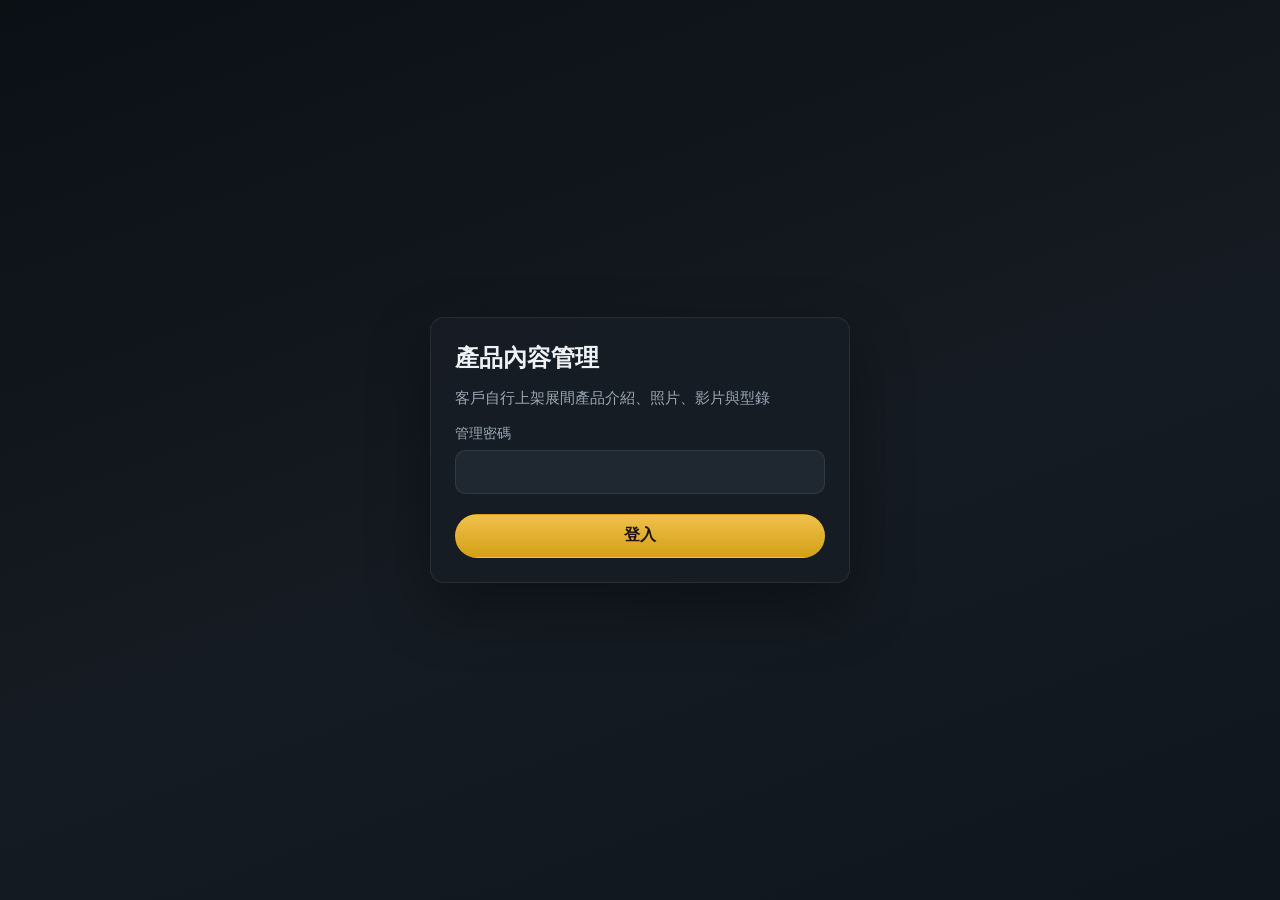
<file: admin/index.html>
<!DOCTYPE html>
<html lang="zh-Hant">
<head>
  <meta charset="UTF-8">
  <meta name="viewport" content="width=device-width, initial-scale=1.0">
  <meta http-equiv="Cache-Control" content="no-cache">
  <title>產品內容管理 · 鋁台 VR 展間</title>
  <link rel="stylesheet" href="/admin/admin.css?v=6">
</head>
<body>
  <div id="app" class="admin-app">
    <section id="login-view" class="admin-login">
      <form id="login-form" class="admin-card">
        <h1>產品內容管理</h1>
        <p class="admin-muted">客戶自行上架展間產品介紹、照片、影片與型錄</p>
        <label class="admin-field">
          <span>管理密碼</span>
          <input id="login-password" type="password" autocomplete="current-password" required>
        </label>
        <button type="submit" class="admin-btn admin-btn--primary">登入</button>
        <p id="login-error" class="admin-error" hidden></p>
      </form>
    </section>

    <section id="dashboard-view" class="admin-dashboard" hidden>
      <header class="admin-header">
        <div>
          <h1>產品內容管理</h1>
          <p id="meta-info" class="admin-muted"></p>
          <p id="storage-warning" class="admin-error" hidden></p>
        </div>
        <div class="admin-header__actions">
          <a class="admin-btn admin-btn--ghost" href="/" target="_blank" rel="noopener">預覽 VR 展間</a>
          <button id="publish-btn" type="button" class="admin-btn admin-btn--primary">發布至展間</button>
          <button id="logout-btn" type="button" class="admin-btn admin-btn--ghost">登出</button>
        </div>
      </header>

      <div class="admin-layout">
        <aside class="admin-sidebar">
          <h2>機台列表</h2>
          <div id="machine-list" class="admin-machine-list"></div>

          <section class="admin-settings">
            <h2>帳號設定</h2>
            <form id="password-form" class="admin-settings__form">
              <label class="admin-field">
                <span>目前密碼</span>
                <input id="pwd-current" type="password" autocomplete="current-password" required>
              </label>
              <label class="admin-field">
                <span>新密碼（至少 8 字）</span>
                <input id="pwd-new" type="password" autocomplete="new-password" minlength="8" required>
              </label>
              <label class="admin-field">
                <span>確認新密碼</span>
                <input id="pwd-confirm" type="password" autocomplete="new-password" minlength="8" required>
              </label>
              <button type="submit" class="admin-btn admin-btn--ghost admin-btn--block">修改密碼</button>
              <p id="password-status" class="admin-status" hidden></p>
            </form>
          </section>
        </aside>

        <main class="admin-main">
          <div id="empty-state" class="admin-empty">請從左側選擇機台</div>
          <form id="edit-form" class="admin-card" hidden>
            <header class="admin-form-head">
              <div>
                <h2 id="edit-title"></h2>
                <p id="edit-subtitle" class="admin-muted"></p>
              </div>
              <button type="submit" class="admin-btn admin-btn--primary">儲存草稿</button>
            </header>

            <label class="admin-field">
              <span>產品介紹</span>
              <textarea id="field-intro" rows="4" placeholder="輸入產品介紹文案"></textarea>
            </label>

            <section class="admin-section">
              <div class="admin-section__head">
                <h3>產品照片</h3>
                <label class="admin-btn admin-btn--ghost admin-upload">
                  上傳照片
                  <input id="upload-photo" type="file" accept="image/jpeg,image/png,image/webp" hidden>
                </label>
              </div>
              <div id="photo-list" class="admin-photo-list"></div>
            </section>

            <section class="admin-section">
              <div class="admin-section__head">
                <h3>真人介紹影片（三語）</h3>
              </div>
              <p class="admin-muted">分別上傳中文、English、ไทย 三段影片；訪客可於展間切換語言。</p>
              <div class="admin-presenter-langs">
                <div class="admin-presenter-lang">
                  <span class="admin-presenter-lang__name">中文</span>
                  <p id="presenter-info-zh" class="admin-muted admin-presenter-lang__info">尚未上傳</p>
                  <div class="admin-presenter-lang__actions">
                    <label class="admin-btn admin-btn--ghost admin-upload">
                      上傳
                      <input id="upload-presenter-zh" type="file" accept="video/mp4,video/webm" hidden>
                    </label>
                    <button type="button" id="delete-presenter-zh" class="admin-btn admin-btn--ghost admin-btn--danger" hidden>刪除</button>
                  </div>
                </div>
                <div class="admin-presenter-lang">
                  <span class="admin-presenter-lang__name">English</span>
                  <p id="presenter-info-en" class="admin-muted admin-presenter-lang__info">尚未上傳</p>
                  <div class="admin-presenter-lang__actions">
                    <label class="admin-btn admin-btn--ghost admin-upload">
                      上傳
                      <input id="upload-presenter-en" type="file" accept="video/mp4,video/webm" hidden>
                    </label>
                    <button type="button" id="delete-presenter-en" class="admin-btn admin-btn--ghost admin-btn--danger" hidden>刪除</button>
                  </div>
                </div>
                <div class="admin-presenter-lang">
                  <span class="admin-presenter-lang__name">ไทย</span>
                  <p id="presenter-info-th" class="admin-muted admin-presenter-lang__info">尚未上傳</p>
                  <div class="admin-presenter-lang__actions">
                    <label class="admin-btn admin-btn--ghost admin-upload">
                      上傳
                      <input id="upload-presenter-th" type="file" accept="video/mp4,video/webm" hidden>
                    </label>
                    <button type="button" id="delete-presenter-th" class="admin-btn admin-btn--ghost admin-btn--danger" hidden>刪除</button>
                  </div>
                </div>
              </div>
            </section>

            <section class="admin-grid">
              <label class="admin-field">
                <span>產品型錄</span>
                <label class="admin-btn admin-btn--ghost admin-upload admin-upload--block">
                  上傳 PDF 型錄
                  <input id="upload-catalog" type="file" accept="application/pdf" hidden>
                </label>
                <p id="catalog-info" class="admin-muted">尚未上傳</p>
              </label>

              <label class="admin-field">
                <span>應用案例連結</span>
                <input id="field-cases" type="url" placeholder="https://">
              </label>

              <label class="admin-field">
                <span>聯絡我們連結</span>
                <input id="field-contact" type="url" placeholder="https://www.litz.com.tw/">
              </label>
            </section>

            <p id="save-status" class="admin-status" hidden></p>
          </form>
        </main>
      </div>
    </section>
  </div>
  <script src="/admin/admin.js?v=6"></script>
</body>
</html>
</file>
<file: admin/admin.css>
:root {
  --bg: #0f1419;
  --panel: #171d24;
  --panel-2: #1f2730;
  --border: rgba(255, 255, 255, 0.08);
  --text: #eef2f6;
  --muted: #9aa7b5;
  --gold: #d4a017;
  --gold-2: #f0c14b;
  --danger: #ef6b6b;
  --ok: #5ecf8f;
  --radius: 14px;
}

* { box-sizing: border-box; }
html, body { margin: 0; min-height: 100%; }
[hidden] { display: none !important; }
body {
  font-family: "Segoe UI", "Microsoft JhengHei", sans-serif;
  background: linear-gradient(160deg, #0b1015, #151b22 55%, #10161d);
  color: var(--text);
}

.admin-app { min-height: 100vh; }
.admin-muted { color: var(--muted); font-size: 0.92rem; }
.admin-error { color: var(--danger); margin: 0.75rem 0 0; }
.admin-status { margin-top: 1rem; color: var(--ok); }
.admin-empty {
  display: grid;
  place-items: center;
  min-height: 320px;
  color: var(--muted);
  border: 1px dashed var(--border);
  border-radius: var(--radius);
}

.admin-login {
  min-height: 100vh;
  display: grid;
  place-items: center;
  padding: 24px;
}

.admin-card {
  background: rgba(23, 29, 36, 0.96);
  border: 1px solid var(--border);
  border-radius: var(--radius);
  padding: 24px;
  box-shadow: 0 24px 60px rgba(0, 0, 0, 0.35);
}

.admin-login .admin-card { width: min(420px, 100%); }
.admin-login h1 { margin: 0 0 0.5rem; font-size: 1.5rem; }

.admin-field {
  display: grid;
  gap: 0.45rem;
  margin-top: 1rem;
}
.admin-field span { font-size: 0.88rem; color: var(--muted); }
.admin-field input,
.admin-field textarea {
  width: 100%;
  border: 1px solid var(--border);
  border-radius: 10px;
  background: var(--panel-2);
  color: var(--text);
  padding: 0.75rem 0.85rem;
  font: inherit;
}
.admin-field textarea { resize: vertical; min-height: 96px; }

.admin-btn {
  appearance: none;
  border: 1px solid transparent;
  border-radius: 999px;
  padding: 0.65rem 1.1rem;
  font: inherit;
  cursor: pointer;
  color: var(--text);
  background: var(--panel-2);
}
.admin-btn--primary {
  background: linear-gradient(180deg, var(--gold-2), var(--gold));
  color: #1a1408;
  font-weight: 700;
}
.admin-btn--ghost {
  border-color: var(--border);
  background: transparent;
}
.admin-login .admin-btn { width: 100%; margin-top: 1.25rem; }

.admin-header {
  display: flex;
  justify-content: space-between;
  gap: 16px;
  align-items: center;
  padding: 20px 24px;
  border-bottom: 1px solid var(--border);
  background: rgba(15, 20, 25, 0.92);
  position: sticky;
  top: 0;
  z-index: 2;
}
.admin-header h1 { margin: 0; font-size: 1.35rem; }
.admin-header__actions { display: flex; gap: 10px; flex-wrap: wrap; }

.admin-layout {
  display: grid;
  grid-template-columns: 280px 1fr;
  min-height: calc(100vh - 84px);
}
.admin-sidebar {
  border-right: 1px solid var(--border);
  padding: 18px;
  background: rgba(12, 16, 21, 0.65);
}
.admin-sidebar h2 {
  margin: 0 0 12px;
  font-size: 0.95rem;
  color: var(--muted);
}
.admin-machine-list { display: grid; gap: 8px; }
.admin-machine-group { margin-bottom: 16px; }
.admin-machine-group__title {
  margin: 0 0 8px;
  font-size: 0.82rem;
  color: var(--gold-2);
}
.admin-machine-item {
  width: 100%;
  text-align: left;
  border: 1px solid transparent;
  border-radius: 12px;
  padding: 10px 12px;
  background: var(--panel);
  color: var(--text);
  cursor: pointer;
}
.admin-machine-item.is-active {
  border-color: rgba(240, 193, 75, 0.45);
  background: rgba(212, 160, 23, 0.12);
}
.admin-machine-item small {
  display: block;
  margin-top: 2px;
  color: var(--muted);
}

.admin-settings {
  margin-top: 24px;
  padding-top: 18px;
  border-top: 1px solid var(--border);
}
.admin-settings h2 {
  margin: 0 0 12px;
  font-size: 0.95rem;
  color: var(--muted);
}
.admin-settings__form .admin-field { margin-top: 0.75rem; }
.admin-btn--block { width: 100%; margin-top: 0.75rem; }

.admin-main { padding: 20px 24px 40px; }
.admin-form-head {
  display: flex;
  justify-content: space-between;
  gap: 12px;
  align-items: start;
  margin-bottom: 8px;
}
.admin-form-head h2 { margin: 0; }
.admin-section { margin-top: 1.5rem; }
.admin-section__head {
  display: flex;
  justify-content: space-between;
  align-items: center;
  gap: 12px;
  margin-bottom: 10px;
}
.admin-section h3 { margin: 0; font-size: 1rem; }
.admin-grid {
  display: grid;
  grid-template-columns: repeat(auto-fit, minmax(220px, 1fr));
  gap: 16px;
  margin-top: 1.5rem;
}
.admin-upload { position: relative; overflow: hidden; }
.admin-upload--block { width: 100%; text-align: center; }

.admin-presenter-langs {
  display: flex;
  flex-direction: column;
  gap: 10px;
  margin-top: 10px;
}
.admin-presenter-lang {
  display: grid;
  grid-template-columns: 72px 1fr auto;
  align-items: center;
  gap: 12px;
  padding: 10px 12px;
  border: 1px solid rgba(255, 255, 255, 0.12);
  border-radius: 10px;
  background: rgba(255, 255, 255, 0.03);
}
.admin-presenter-lang__name { font-weight: 700; }
.admin-presenter-lang__info {
  margin: 0;
  overflow: hidden;
  text-overflow: ellipsis;
  white-space: nowrap;
  min-width: 0;
}
.admin-presenter-lang__actions {
  display: flex;
  gap: 8px;
  align-items: center;
}
.admin-btn--danger { color: #ef6b6b; border-color: rgba(239, 107, 107, 0.5); }
.admin-btn--danger:hover { background: rgba(239, 107, 107, 0.12); }

.admin-photo-list {
  display: grid;
  grid-template-columns: repeat(auto-fill, minmax(140px, 1fr));
  gap: 12px;
}
.admin-photo {
  position: relative;
  border-radius: 12px;
  overflow: hidden;
  border: 1px solid var(--border);
  background: #000;
}
.admin-photo img {
  display: block;
  width: 100%;
  aspect-ratio: 4 / 3;
  object-fit: cover;
}
.admin-photo button {
  position: absolute;
  top: 8px;
  right: 8px;
  border: 0;
  border-radius: 999px;
  width: 28px;
  height: 28px;
  background: rgba(0, 0, 0, 0.65);
  color: #fff;
  cursor: pointer;
}

@media (max-width: 900px) {
  .admin-layout { grid-template-columns: 1fr; }
  .admin-sidebar { border-right: 0; border-bottom: 1px solid var(--border); }
}
</file>
